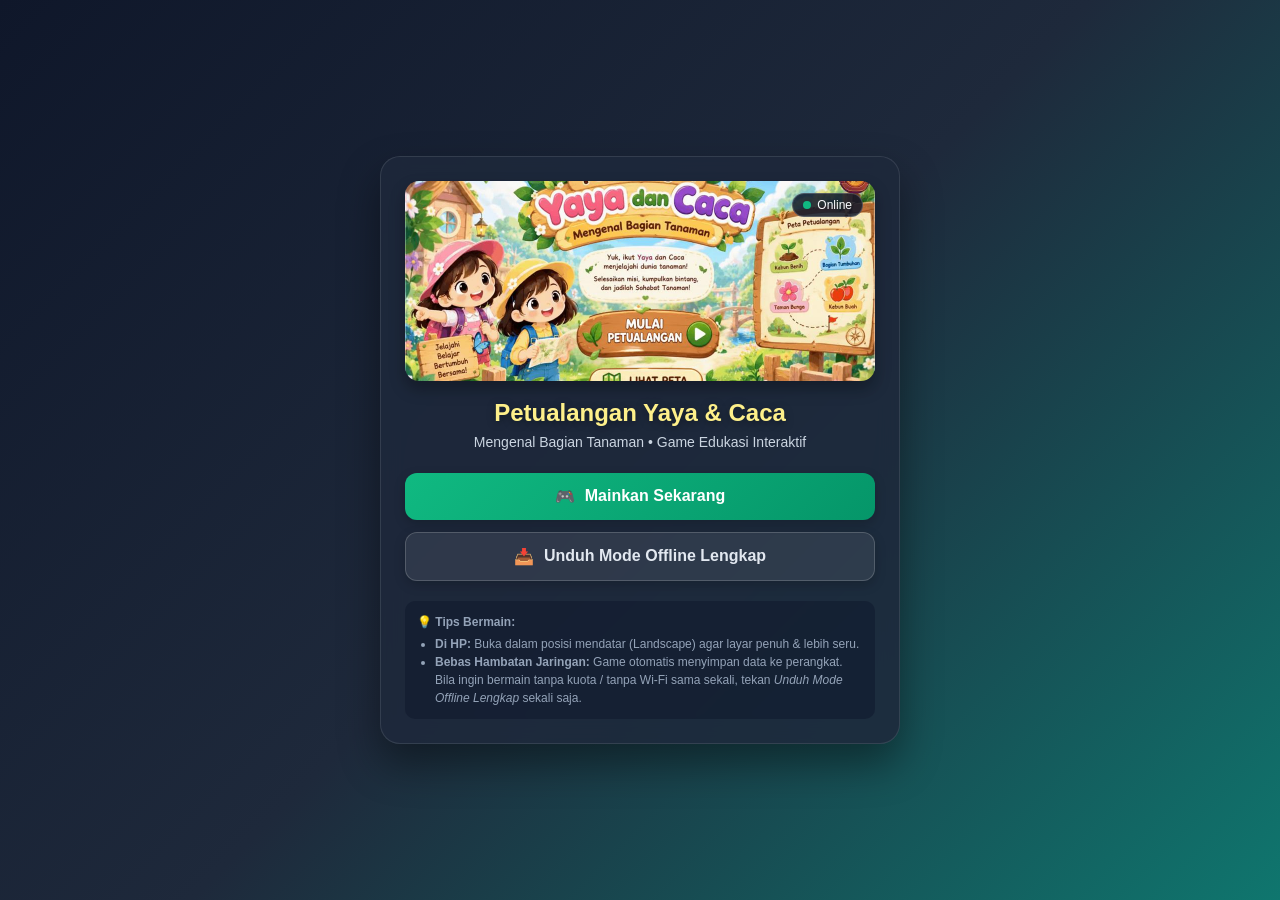
<file: index.html>
<!DOCTYPE html>
<html lang="id">
<head>
  <meta charset="UTF-8">
  <meta name="viewport" content="width=device-width, initial-scale=1.0, maximum-scale=1.0, user-scalable=no, viewport-fit=cover">
  <title>Petualangan Yaya dan Caca - Mengenal Bagian Tanaman</title>
  <link rel="manifest" href="manifest.webmanifest">
  <meta name="theme-color" content="#1e293b">
  <meta name="apple-mobile-web-app-capable" content="yes">
  <meta name="apple-mobile-web-app-status-bar-style" content="black-translucent">
  <meta name="apple-mobile-web-app-title" content="Yaya & Caca">
  <link rel="icon" type="image/jpeg" href="story_content/thumbnail.jpg">
  <style>
    * {
      box-sizing: border-box;
      margin: 0;
      padding: 0;
      font-family: 'Segoe UI', Roboto, Helvetica, Arial, sans-serif;
      -webkit-tap-highlight-color: transparent;
    }
    body {
      background: linear-gradient(135deg, #0f172a 0%, #1e293b 50%, #0f766e 100%);
      color: #f8fafc;
      min-height: 100vh;
      display: flex;
      align-items: center;
      justify-content: center;
      padding: 16px;
    }
    .card {
      background: rgba(30, 41, 59, 0.85);
      backdrop-filter: blur(12px);
      -webkit-backdrop-filter: blur(12px);
      border: 1px solid rgba(255, 255, 255, 0.1);
      border-radius: 20px;
      max-width: 520px;
      width: 100%;
      padding: 24px;
      box-shadow: 0 20px 40px rgba(0, 0, 0, 0.4);
      text-align: center;
      position: relative;
    }
    .thumbnail-wrapper {
      position: relative;
      width: 100%;
      height: 200px;
      border-radius: 14px;
      overflow: hidden;
      margin-bottom: 18px;
      background: #0f172a;
      box-shadow: 0 8px 16px rgba(0, 0, 0, 0.3);
    }
    .thumbnail-wrapper img {
      width: 100%;
      height: 100%;
      object-fit: cover;
    }
    .status-pill {
      position: absolute;
      top: 12px;
      right: 12px;
      background: rgba(15, 23, 42, 0.85);
      border: 1px solid rgba(255, 255, 255, 0.2);
      padding: 4px 10px;
      border-radius: 20px;
      font-size: 12px;
      display: flex;
      align-items: center;
      gap: 6px;
    }
    .status-dot {
      width: 8px;
      height: 8px;
      border-radius: 50%;
      background: #10b981;
    }
    .status-dot.offline {
      background: #f59e0b;
    }
    h1 {
      font-size: 24px;
      font-weight: 800;
      color: #fef08a;
      text-shadow: 0 2px 8px rgba(0,0,0,0.4);
      margin-bottom: 6px;
    }
    p.subtitle {
      font-size: 14px;
      color: #cbd5e1;
      margin-bottom: 20px;
      line-height: 1.4;
    }
    .btn-container {
      display: flex;
      flex-direction: column;
      gap: 12px;
      margin-bottom: 20px;
    }
    .btn {
      display: flex;
      align-items: center;
      justify-content: center;
      gap: 10px;
      padding: 14px 20px;
      border-radius: 12px;
      font-size: 16px;
      font-weight: 700;
      border: none;
      cursor: pointer;
      text-decoration: none;
      transition: all 0.2s ease;
      box-shadow: 0 4px 12px rgba(0, 0, 0, 0.2);
    }
    .btn:active {
      transform: scale(0.98);
    }
    .btn-primary {
      background: linear-gradient(135deg, #10b981 0%, #059669 100%);
      color: #ffffff;
    }
    .btn-primary:hover {
      background: linear-gradient(135deg, #059669 0%, #047857 100%);
    }
    .btn-secondary {
      background: rgba(255, 255, 255, 0.08);
      border: 1px solid rgba(255, 255, 255, 0.18);
      color: #e2e8f0;
    }
    .btn-secondary:hover {
      background: rgba(255, 255, 255, 0.14);
    }
    .btn-install {
      background: linear-gradient(135deg, #3b82f6 0%, #2563eb 100%);
      color: #ffffff;
      display: none;
    }
    .progress-box {
      display: none;
      margin-top: 10px;
      padding: 12px;
      border-radius: 10px;
      background: rgba(15, 23, 42, 0.6);
      border: 1px solid rgba(255, 255, 255, 0.1);
      text-align: left;
    }
    .progress-bar-bg {
      width: 100%;
      height: 10px;
      background: rgba(255, 255, 255, 0.15);
      border-radius: 6px;
      overflow: hidden;
      margin: 8px 0;
    }
    .progress-bar-fill {
      width: 0%;
      height: 100%;
      background: linear-gradient(90deg, #10b981, #06b6d4);
      transition: width 0.15s ease;
    }
    .progress-status {
      display: flex;
      justify-content: space-between;
      font-size: 12px;
      color: #94a3b8;
    }
    .info-box {
      background: rgba(15, 23, 42, 0.5);
      border-radius: 10px;
      padding: 12px;
      font-size: 12px;
      color: #94a3b8;
      text-align: left;
      line-height: 1.5;
    }
    .info-box ul {
      margin-left: 18px;
      margin-top: 4px;
    }
  </style>
</head>
<body>
  <div class="card">
    <div class="thumbnail-wrapper">
      <img src="story_content/thumbnail.jpg" alt="Petualangan Yaya dan Caca">
      <div class="status-pill" id="networkPill">
        <span class="status-dot" id="networkDot"></span>
        <span id="networkText">Online</span>
      </div>
    </div>

    <h1>Petualangan Yaya &amp; Caca</h1>
    <p class="subtitle">Mengenal Bagian Tanaman • Game Edukasi Interaktif</p>

    <div class="btn-container">
      <a href="story.html" class="btn btn-primary" id="btnPlay">
        <span>🎮</span> Mainkan Sekarang
      </a>

      <button type="button" class="btn btn-install" id="btnInstall">
        <span>📲</span> Pasang Aplikasi di HP / Laptop
      </button>

      <button type="button" class="btn btn-secondary" id="btnDownloadOffline">
        <span>📥</span> Unduh Mode Offline Lengkap
      </button>
    </div>

    <div class="progress-box" id="progressBox">
      <div class="progress-status">
        <span id="progressLabel">Menyiapkan aset offline...</span>
        <span id="progressPercent">0%</span>
      </div>
      <div class="progress-bar-bg">
        <div class="progress-bar-fill" id="progressBar"></div>
      </div>
      <div class="progress-status">
        <span id="progressFiles">0 / 0 file</span>
        <span id="progressTip">Bisa ditutup saat selesai</span>
      </div>
    </div>

    <div class="info-box">
      <strong>💡 Tips Bermain:</strong>
      <ul>
        <li><strong>Di HP:</strong> Buka dalam posisi mendatar (Landscape) agar layar penuh &amp; lebih seru.</li>
        <li><strong>Bebas Hambatan Jaringan:</strong> Game otomatis menyimpan data ke perangkat. Bila ingin bermain tanpa kuota / tanpa Wi-Fi sama sekali, tekan <em>Unduh Mode Offline Lengkap</em> sekali saja.</li>
      </ul>
    </div>
  </div>

  <script>
    // Daftar aset game — diurutkan: file kecil (JS/CSS/MP3/PNG) lebih dulu, GIF besar di akhir
    // Ini mencegah file GIF besar memblokir progress unduhan

    // Aset kecil: JS, CSS, font, MP3, caption
    const SMALL_ASSETS = [
      "manifest.webmanifest",
      "story.html",
      "analytics-frame.html",
      "meta.xml",
      "html5/data/css/output.min.css",
      "html5/data/js/5gIFvQQk4fG.js",
      "html5/data/js/5i7dsCgMXLX.js",
      "html5/data/js/5ldZHUHaXqS.js",
      "html5/data/js/5m7LBaMQ7oc.js",
      "html5/data/js/5oOFqZwUXdW.js",
      "html5/data/js/5qgaDapfpBo.js",
      "html5/data/js/5tlkf6MJcYg.js",
      "html5/data/js/5uuUv8luLqD.js",
      "html5/data/js/5x7ozlHXvqS.js",
      "html5/data/js/5Xq9Vmx8uuW.js",
      "html5/data/js/5Y1QeYytcBt.js",
      "html5/data/js/5YMFZMHpIV6.js",
      "html5/data/js/62MWGsY2OyO.js",
      "html5/data/js/62wJoutq1VM.js",
      "html5/data/js/6dcCtBvdtQQ.js",
      "html5/data/js/6EFG6NBthJo.js",
      "html5/data/js/6ezBr1QHqxW.js",
      "html5/data/js/6I9nfyrvUJx.js",
      "html5/data/js/6MnzA0TkK3D.js",
      "html5/data/js/6nEfwqQfU8d.js",
      "html5/data/js/6OEtbYsjWDZ.js",
      "html5/data/js/6qZjDFMLiKL.js",
      "html5/data/js/6UseijFtNAn.js",
      "html5/data/js/6W8Ouy8sFnI.js",
      "html5/data/js/6YHJd16Ylgi.js",
      "html5/data/js/data.js",
      "html5/data/js/frame.js",
      "html5/data/js/paths.js",
      "html5/lib/scripts/bootstrapper.min.js",
      "html5/lib/scripts/frame.desktop.min.js",
      "html5/lib/scripts/frame.mobile.min.js",
      "html5/lib/scripts/slides.min.js",
      "html5/lib/stylesheets/desktop.min.css",
      "html5/lib/stylesheets/mobile.min.css",
      "html5/lib/stylesheets/mobile-fonts/open-sans-bold.woff",
      "html5/lib/stylesheets/mobile-fonts/open-sans-light.woff",
      "html5/lib/stylesheets/mobile-fonts/open-sans-regular.woff",
      "story_content/5bj97w1PbPR_44100_56_0.mp3",
      "story_content/5bsXWSCYWvG_captions.js",
      "story_content/5fgzIJXRyxv_captions.js",
      "story_content/5g1V1xZoVQa_captions.js",
      "story_content/5geFwdSVWJG_44100_56_0.mp3",
      "story_content/5hndPUftrDI_44100_56_0.mp3",
      "story_content/5j63hmfjryT_captions.js",
      "story_content/5jp2N4abOAG_44100_56_0.mp3",
      "story_content/5mkgDCLw8SU_captions.js",
      "story_content/5mUo6rkdp2g_44100_56_0.mp3",
      "story_content/5n4DvSA04SM_44100_56_0.mp3",
      "story_content/5nPxhGO9Z0Y_captions.js",
      "story_content/5rYoxPSQuU1_44100_56_0.mp3",
      "story_content/5sASeIQ0nCu_captions.js",
      "story_content/5sPJNTpmW3Z_44100_56_0.mp3",
      "story_content/5VfKikkw3Aj_captions.js",
      "story_content/5wFgZ4XGW3l_captions.js",
      "story_content/5XUt14md0H0_44100_56_0.mp3",
      "story_content/5Y47Fnt40ql_captions.js",
      "story_content/5y5ca7QdggY_captions.js",
      "story_content/5yLINqYl9Qs_captions.js",
      "story_content/5YmP53Q4YGN_44100_56_0.mp3",
      "story_content/61reQnmZf9S_captions.js",
      "story_content/63kLFQJUFco_44100_56_0.mp3",
      "story_content/647bHYp64HA_captions.js",
      "story_content/64rzDwAdJZ6_44100_56_0.mp3",
      "story_content/6f2SpWAyXAj_44100_56_0.mp3",
      "story_content/6FhnvyRyIvg_44100_56_0.mp3",
      "story_content/6G9S5Sobeet_captions.js",
      "story_content/6IMe7Ocurcd_44100_56_0.mp3",
      "story_content/6kbx0yX7Y9n_captions.js",
      "story_content/6lkqnNOtloK_captions.js",
      "story_content/6MIjpV8ry7Q_44100_56_0.mp3",
      "story_content/6QyIDszCBq3_captions.js",
      "story_content/6WoLtJIbrhN_44100_56_0.mp3",
      "story_content/thumbnail.jpg",
      "story_content/triggers.js",
      "story_content/user.js"
    ];

    // Aset PNG (sedang)
    const PNG_ASSETS = [
      "mobile/5e0zWjqbYMR_P_46_339_1810_394.png",
      "mobile/5fn2Vk6gkfb_P_53_306_1843_510.png",
      "mobile/5h3ETkJPSqf.png",
      "mobile/5m7OKwn5THK.png",
      "mobile/5oQv6sjNAKr_P_406_230_1190_805.png",
      "mobile/5V8obDoLHmJ_P_43_343_1833_400.png",
      "mobile/5XPd0q5TDM4_P_63_263_1806_546.png",
      "mobile/5yfjgniArEs.png",
      "mobile/5ytdLlzCpUN_P_76_357_1753_406.png",
      "mobile/60DfDTUm41R.png",
      "mobile/68AaPNaQ4ZG.png",
      "mobile/68q3smGsVU5_P_-82_0_2116_1080.png",
      "mobile/68rcD4Rubv1_P_96_273_1760_513.png",
      "mobile/6CKZSBPQLJ5.png",
      "mobile/6GwNaAIFw9O.png",
      "mobile/6J7kyb8nsR5_P_1240_83_656_213.png",
      "mobile/6J7kyb8nsR5_P_1253_747_651_245.png",
      "mobile/6J7kyb8nsR5_P_16_84_656_213.png",
      "mobile/6J7kyb8nsR5_P_7_778_656_213.png",
      "mobile/6LlhqfHlrJI_P_157_237_1656_565.png",
      "mobile/6LyiekAb4aD_70.jpg",
      "mobile/6m4MRvQvPyW.png",
      "mobile/6NSBBBJGVte_P_380_0_1123_1080.png",
      "mobile/6qqIQAnlfbN.png",
      "mobile/6RXLxu3pN7G.png",
      "mobile/6WifmqNcrwQ_P_23_333_1876_413.png",
      "mobile/6XAIHxA3kSy.png",
      "mobile/6Yk7Wn3lPve.png",
      "mobile/6Zg4dEo34EJ_P_293_36_1453_342.png",
      "mobile/6Zg4dEo34EJ_P_293_373_1453_337.png",
      "mobile/6Zg4dEo34EJ_P_293_701_1453_354.png",
      "mobile/6dz2PoaSpwC_P_236_396_1457_318.png",
      "mobile/6dz2PoaSpwC_P_236_46_1457_315.png",
      "mobile/6dz2PoaSpwC_P_236_715_1457_318.png"
    ];

    // Aset GIF besar — diunduh terakhir, satu per satu
    const LARGE_GIF_ASSETS = [
      "mobile/6hdWoAEGZaG_P_0_125_734_232.gif",
      "mobile/6aQfvb6ixe1_P_676_62_640_1017.gif",
      "mobile/6kUiaQfYATs_P_18_76_691_265.gif",
      "mobile/6EIDMXasNhH_P_560_59_894_937.gif",
      "mobile/6W3VsHqDUBX_P_326_0_1237_1080.gif",
      "mobile/60RfTtiYEqd_P_379_65_1173_907.gif",
      "mobile/62kP6wjs3bQ_P_586_140_785_778.gif",
      "mobile/6kDSJfiCWHh_P_259_106_1397_780.gif",
      "mobile/5jZdHf4gAi3_P_219_93_1428_896.gif",
      "mobile/5yATnCmeu2l.gif",
      "mobile/6qJhgMPSb44.gif",
      "mobile/63jaGYv3BQS.gif",
      "mobile/5dZTnaYoVty.gif",
      "mobile/5ulu5Gi05xc_P_232_0_1400_1080.gif",
      "mobile/64IG3nfDyyt_P_239_63_1454_933.gif",
      "mobile/5mKHeBjXs24.gif",
      "mobile/6aLDRwA6gYS.gif",
      "mobile/5viEw3fcNSl.gif",
      "mobile/6dCepp9dZPi_P_59_39_1841_969.gif",
      "mobile/6RH9a03xMaZ.gif",
      "mobile/6UfOy9Y1zTd.gif",
      "mobile/6T1oAKMqQS0.gif",
      "mobile/6onAjznUQD4.gif",
      "mobile/5yRP1ZDCfPF_P_113_76_1666_923.gif",
      "mobile/6ZiMY1I7b5y.gif",
      "mobile/6bm1UZbyxhl.gif",
      "mobile/5vi7k4fGqJD.gif",
      "mobile/6dSjpjHy178.gif",
      "mobile/66nvmk49755.gif",
      "mobile/6nWwRvvtvQg.gif",
      "mobile/6cze1ddqwM4.gif",
      "mobile/6gopaYspChu.gif",
      "mobile/5qQnOQBBUVk.gif"
    ];

    // Gabungkan semua aset: kecil dulu, lalu PNG, lalu GIF besar
    const ALL_ASSETS = [...SMALL_ASSETS, ...PNG_ASSETS, ...LARGE_GIF_ASSETS];

    // Simpan daftar file gagal untuk retry
    let lastFailedUrls = [];
    let isDownloading = false;

    // Registrasi Service Worker
    let swRegistration = null;
    if ('serviceWorker' in navigator) {
      window.addEventListener('load', () => {
        navigator.serviceWorker.register('./sw.js')
          .then((reg) => {
            swRegistration = reg;
            console.log('Service Worker terdaftar:', reg.scope);
          })
          .catch((err) => {
            console.warn('Registrasi SW gagal:', err);
          });
      });

      navigator.serviceWorker.addEventListener('message', (event) => {
        if (!event.data) return;

        if (event.data.action === 'PRECACHE_PROGRESS') {
          const { completed, total, percent, failed } = event.data;
          document.getElementById('progressBox').style.display = 'block';
          document.getElementById('progressBar').style.width = percent + '%';
          document.getElementById('progressPercent').textContent = percent + '%';
          document.getElementById('progressFiles').textContent = `${completed} / ${total} file`;

          if (failed && failed > 0) {
            document.getElementById('progressLabel').textContent = `Mengunduh materi game... (${failed} gagal, akan dicoba ulang)`;
          } else {
            document.getElementById('progressLabel').textContent = 'Mengunduh materi game...';
          }
        }

        else if (event.data.action === 'PRECACHE_COMPLETE') {
          isDownloading = false;
          lastFailedUrls = [];
          document.getElementById('progressBar').style.width = '100%';
          document.getElementById('progressPercent').textContent = '100%';
          document.getElementById('progressLabel').textContent = '✅ Siap dimainkan offline 100%!';
          document.getElementById('progressTip').textContent = 'Semua materi telah tersimpan di perangkat.';
          document.getElementById('btnDownloadOffline').innerHTML = '<span>✅</span> Mode Offline Siap';
          document.getElementById('btnDownloadOffline').style.borderColor = '#10b981';
          document.getElementById('btnDownloadOffline').style.color = '#10b981';
        }

        else if (event.data.action === 'PRECACHE_COMPLETE_WITH_ERRORS') {
          isDownloading = false;
          const { failed, failedUrls } = event.data;
          lastFailedUrls = failedUrls || [];
          document.getElementById('progressBar').style.width = '100%';
          document.getElementById('progressBar').style.background = 'linear-gradient(90deg, #f59e0b, #ef4444)';
          document.getElementById('progressPercent').textContent = `${failed} gagal`;
          document.getElementById('progressLabel').textContent = `⚠️ ${failed} file gagal diunduh`;
          document.getElementById('progressTip').textContent = 'Tekan tombol di bawah untuk coba ulang.';
          document.getElementById('btnDownloadOffline').innerHTML = '<span>🔄</span> Coba Unduh Ulang (' + failed + ' file gagal)';
          document.getElementById('btnDownloadOffline').style.borderColor = '#f59e0b';
          document.getElementById('btnDownloadOffline').style.color = '#f59e0b';
        }
      });
    }

    // Penanganan Install Prompt PWA
    let deferredPrompt = null;
    const btnInstall = document.getElementById('btnInstall');

    window.addEventListener('beforeinstallprompt', (e) => {
      e.preventDefault();
      deferredPrompt = e;
      btnInstall.style.display = 'flex';
    });

    btnInstall.addEventListener('click', async () => {
      if (deferredPrompt) {
        deferredPrompt.prompt();
        const { outcome } = await deferredPrompt.userChoice;
        if (outcome === 'accepted') {
          btnInstall.style.display = 'none';
        }
        deferredPrompt = null;
      }
    });

    window.addEventListener('appinstalled', () => {
      btnInstall.style.display = 'none';
      console.log('Aplikasi berhasil dipasang.');
    });

    // Fungsi kirim pesan ke SW
    function sendToSW(message) {
      if (navigator.serviceWorker && navigator.serviceWorker.controller) {
        navigator.serviceWorker.controller.postMessage(message);
        return true;
      }
      if (navigator.serviceWorker && swRegistration && swRegistration.active) {
        swRegistration.active.postMessage(message);
        return true;
      }
      return false;
    }

    // Tombol Unduh Offline Lengkap
    document.getElementById('btnDownloadOffline').addEventListener('click', () => {
      if (isDownloading) return; // Cegah double-click

      // Jika ada file gagal sebelumnya, retry hanya file yang gagal
      if (lastFailedUrls.length > 0) {
        isDownloading = true;
        document.getElementById('progressBox').style.display = 'block';
        document.getElementById('progressBar').style.background = 'linear-gradient(90deg, #10b981, #06b6d4)';
        document.getElementById('progressBar').style.width = '0%';
        document.getElementById('progressLabel').textContent = 'Mencoba ulang file yang gagal...';
        document.getElementById('btnDownloadOffline').innerHTML = '<span>⏳</span> Sedang mengunduh...';
        document.getElementById('btnDownloadOffline').style.borderColor = 'rgba(255,255,255,0.18)';
        document.getElementById('btnDownloadOffline').style.color = '#e2e8f0';

        if (!sendToSW({ action: 'PRECACHE_RETRY', assets: lastFailedUrls })) {
          isDownloading = false;
          alert('Service Worker belum siap. Muat ulang halaman dan coba lagi.');
        }
        return;
      }

      // Unduh semua aset
      isDownloading = true;
      document.getElementById('progressBox').style.display = 'block';
      document.getElementById('progressBar').style.background = 'linear-gradient(90deg, #10b981, #06b6d4)';
      document.getElementById('progressBar').style.width = '0%';
      document.getElementById('progressLabel').textContent = 'Memulai pengunduhan...';
      document.getElementById('btnDownloadOffline').innerHTML = '<span>⏳</span> Sedang mengunduh...';

      if (!sendToSW({ action: 'PRECACHE_ALL', assets: ALL_ASSETS })) {
        isDownloading = false;
        alert('Fitur offline siap saat halaman dibuka melalui server web / HTTPS (GitHub Pages).');
      }
    });

    // Deteksi Status Jaringan
    function updateOnlineStatus() {
      const isOnline = navigator.onLine;
      const dot = document.getElementById('networkDot');
      const text = document.getElementById('networkText');
      if (isOnline) {
        dot.className = 'status-dot';
        text.textContent = 'Online';
      } else {
        dot.className = 'status-dot offline';
        text.textContent = 'Offline (Bebas Internet)';
      }
    }
    window.addEventListener('online', updateOnlineStatus);
    window.addEventListener('offline', updateOnlineStatus);
    updateOnlineStatus();
  </script>
</body>
</html>
</file>
